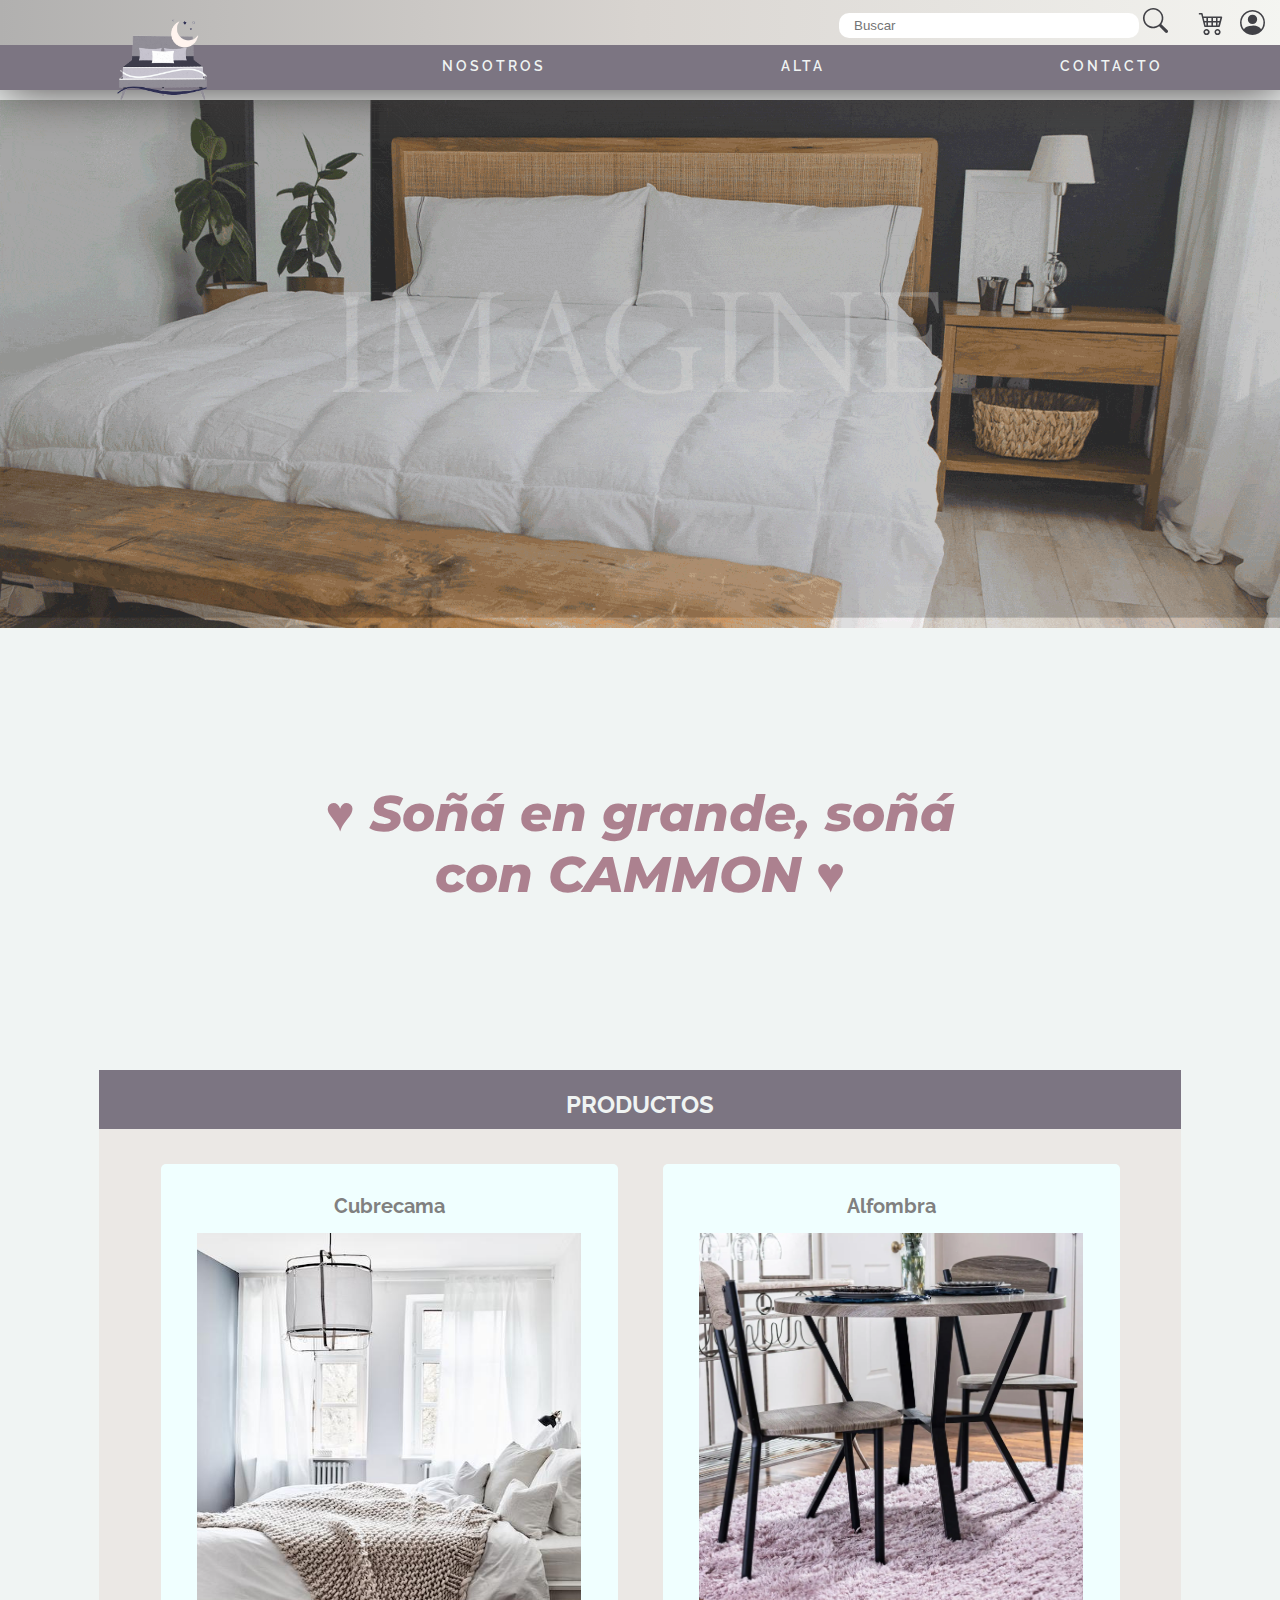
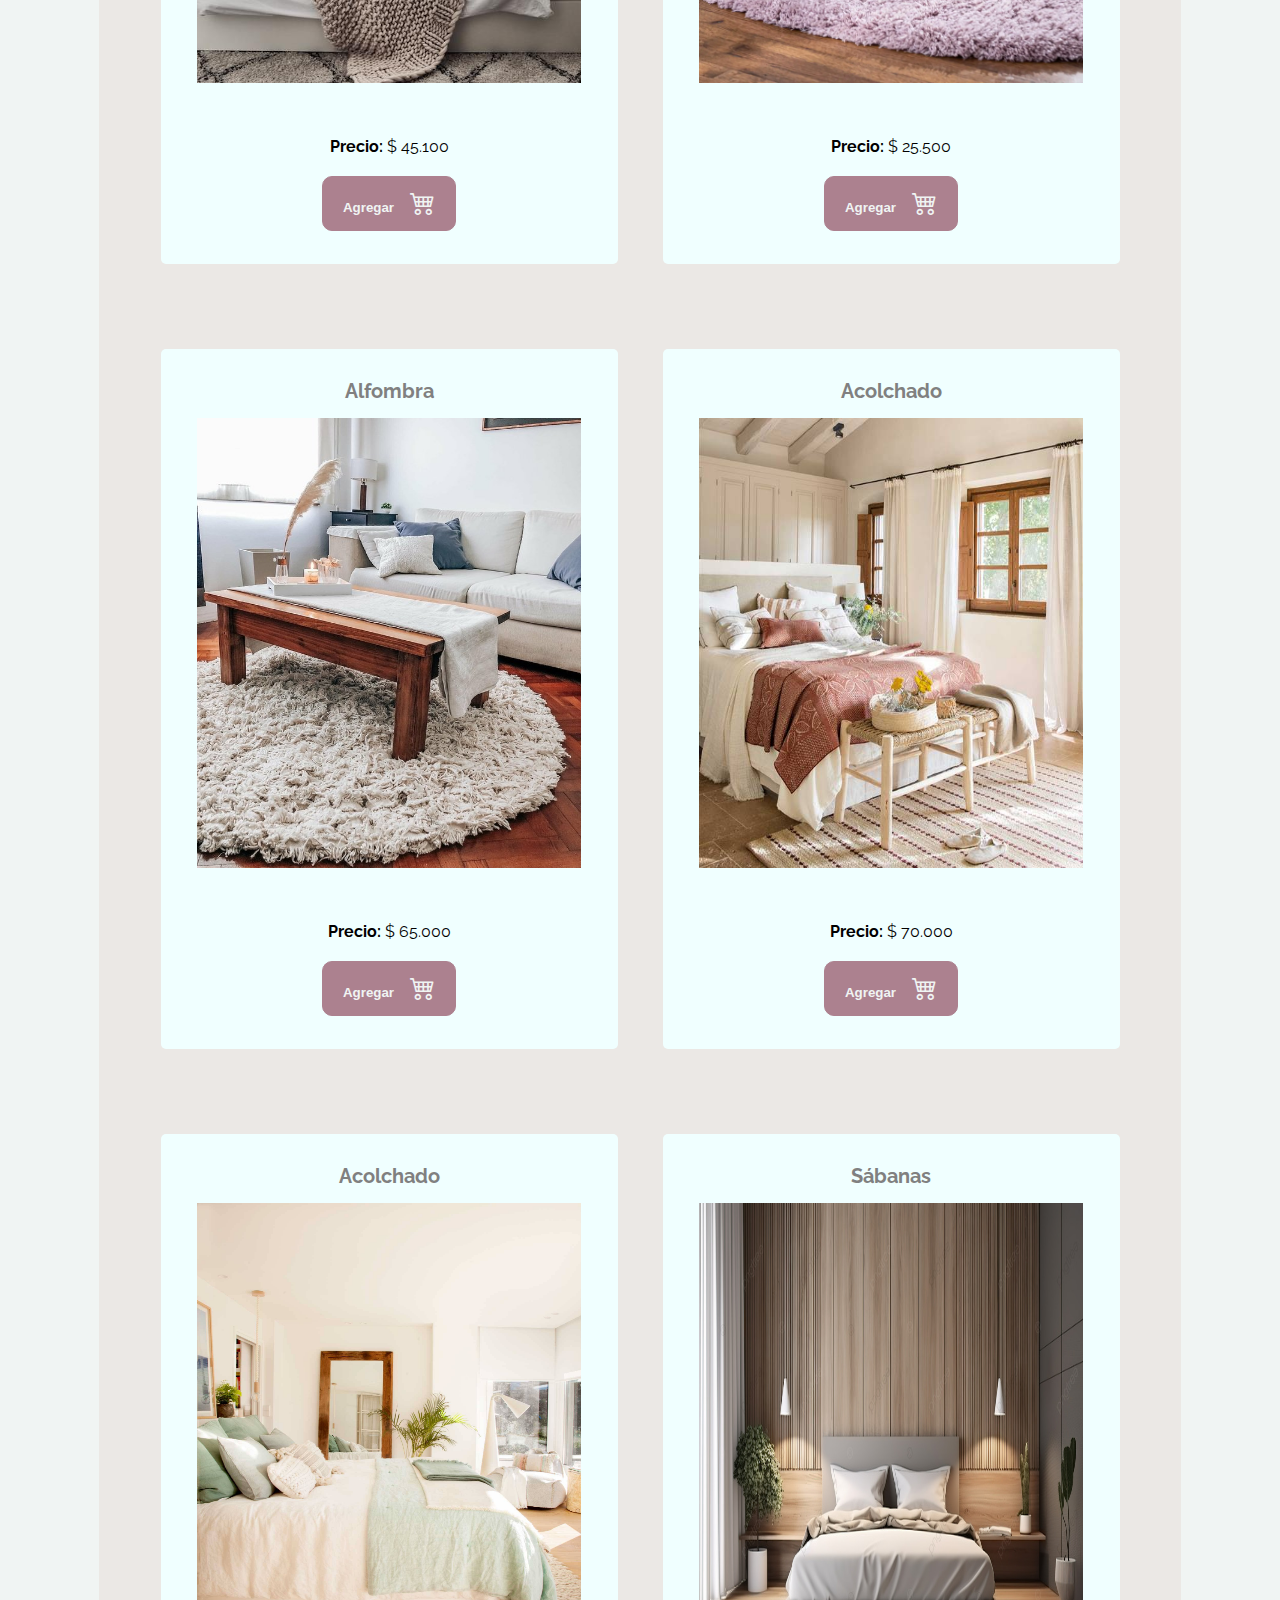
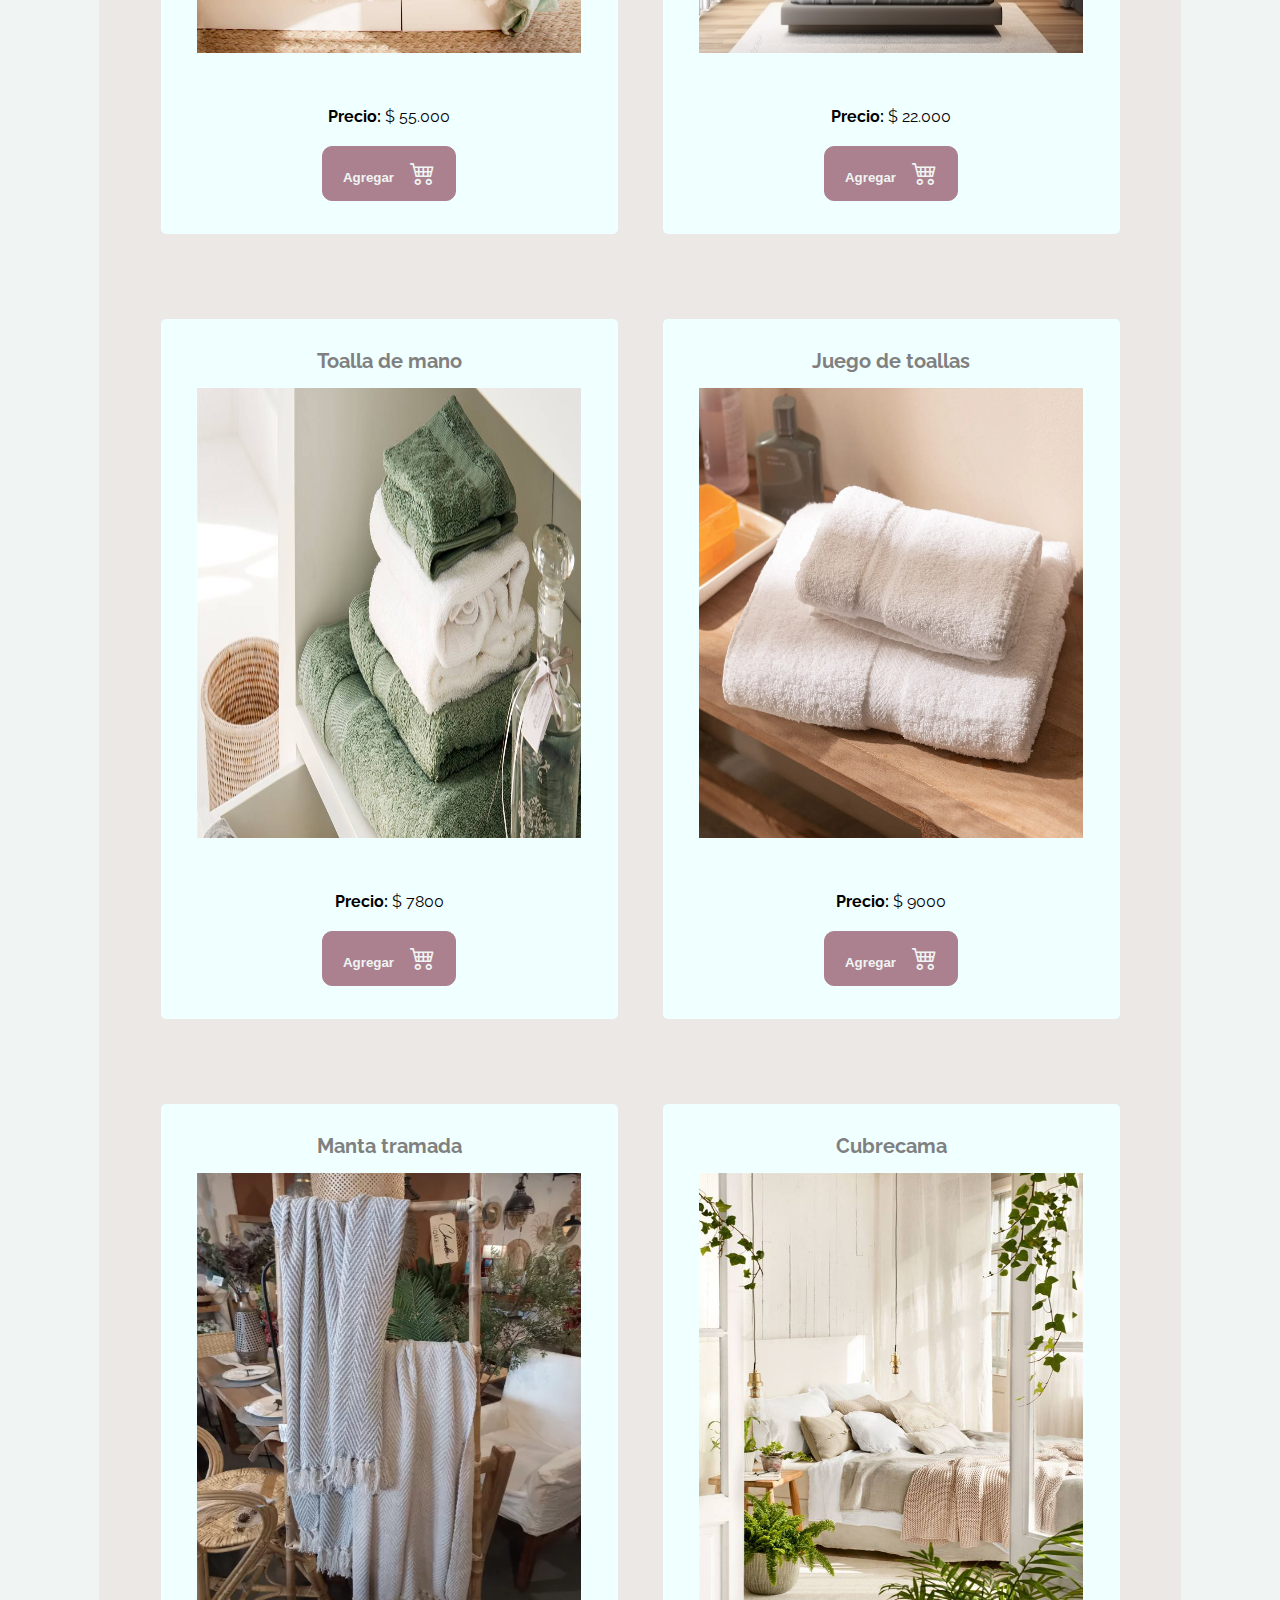
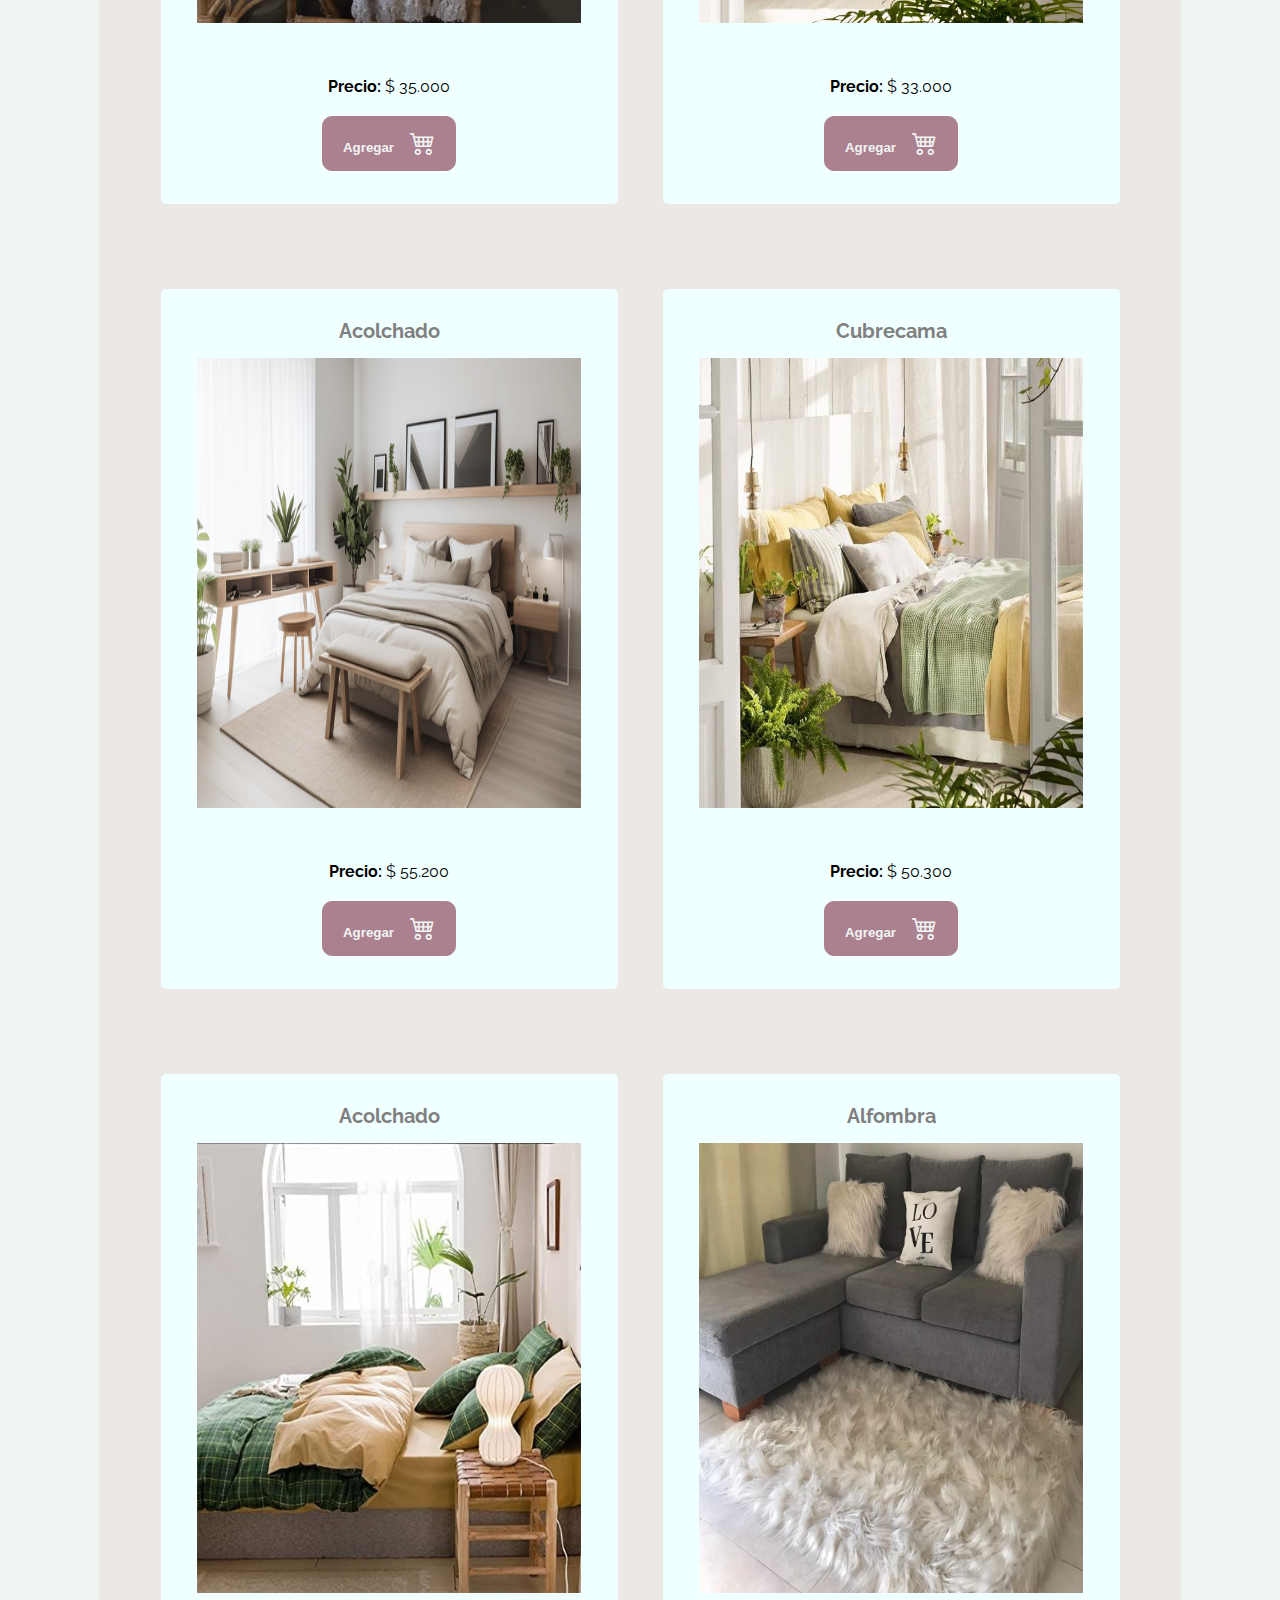
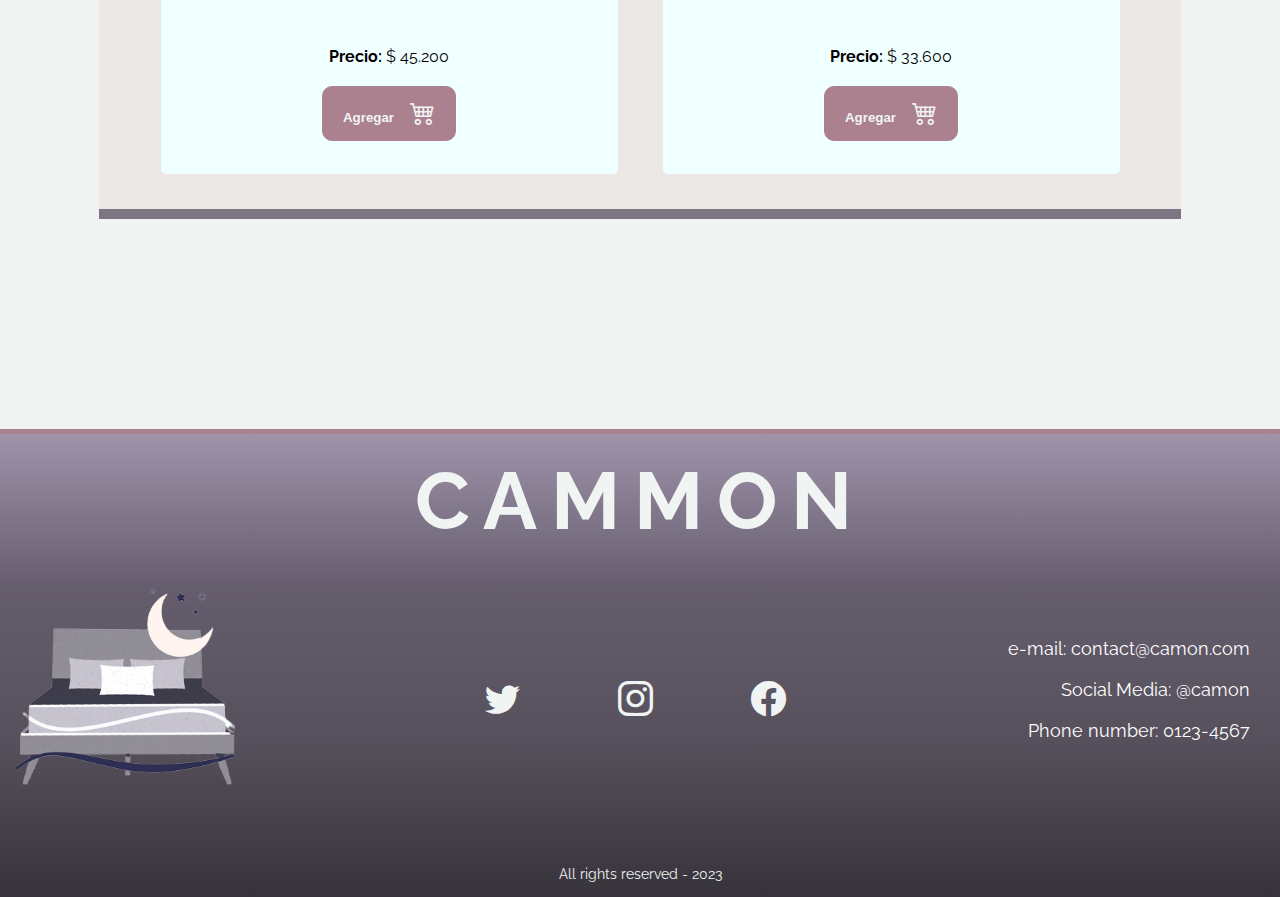
<file: index.html>
<!DOCTYPE html>
<html lang="es">
    <head>
        <meta charset="UTF-8">
        <meta name="viewport" content="width=device-width, initial-scale=1.0">
        <meta name="keywords"
        content="sleep, dormir, ropa de cama, toallas, sábanas, colchones, sommier, almohadas, acolchados, sobrecama, alfombras">
        <meta name="description"
        content="Cammon Oficial, Buenos Aires. Desde 2015, Cammon ofrece productos y diseños de calidad con la intención de brindar calidez a cada hogar.">
        <meta name="author" content="Getflix">
        <link rel="icon" href="./images/icons/logo-png.png">
        <title>CAMMON</title>
        <link rel="stylesheet" href="./css/styles.css">
        <link rel="stylesheet" href="./css/alta.css">
        <link rel="preconnect" href="https://fonts.googleapis.com">
        <link rel="preconnect" href="https://fonts.gstatic.com" crossorigin>
        <link href="https://fonts.googleapis.com/css2?family=Raleway:wght@100;200;300;400;500;600;700;800&display=swap" rel="stylesheet">
        <link rel="preconnect" href="https://fonts.googleapis.com">
        <link rel="preconnect" href="https://fonts.gstatic.com" crossorigin>
        <link href="https://fonts.googleapis.com/css2?family=Anton&family=Montserrat:wght@200;300;400;500;600&display=swap" rel="stylesheet">
        <link rel="stylesheet" href="https://cdn.jsdelivr.net/npm/bootstrap-icons@1.11.1/font/bootstrap-icons.css">
    </head>
    <body>
        <header class="container__header">
            <a href="#nav" class="open"><i class="bi bi-list open__img"></i></a>
            <div class="header-icons">
                <div class="container__search">
                    <input type="search" name="search" placeholder="Buscar">
                    <button type="submit">
                        <i class="bi bi-search"></i>
                    </button>
                </div>
                <a href="pages/carrito.html"><i class="bi bi-cart4 "></i></a>
                <a href="pages/login.html"><i class="login-icon bi bi-person-circle "></i></a>
            </div>
            <nav id="nav" class="nav__container">
                <a href="#" class="close"><img src="../images/icons/close.png"  alt="Cerrar"></a>
                <ul class="nav__menu">
                    <li class="nav__menu-items"><a href="./index.html"><img class="logo" id="inicio" src="../images/icons/logo-png.png" alt="Camon"/></a></li>
                    <li class="nav__menu-items clippy"><a href="./pages/nosotros.html">NOSOTROS</a></li>
                    <li class="nav__menu-items clippy"><a href="./pages/alta.html">ALTA</a></li>
                    <li class="nav__menu-items clippy"><a href="./pages/contacto.html">CONTACTO</a></li>
                </ul>
            </nav>    
        </header>

        <div class="container__home"> 
        </div>
        
        <main>
            <h4 class=""> ♥ Soñá en grande, soñá con CAMMON ♥ </h4>
            <div class="section-cards">
                <div class="section-cards-header">
                    <h2>PRODUCTOS</h2>
                </div>
                
                <div class="card">
                    <div class="card-container">
                    <!-- acá van las cards -->
                    </div>
                </div>
            </div>
        </main>
        <footer class="container__footer">
            <h2 class="footer__title">CAMMON</h2>
            <div class="footer__container-contact">
                <div class="footer__container-logo">
                    <img class="footer__logo" src="./images/icons/logo-png.png" alt="Logo">
                </div>
                <div class="footer__icons">
                    <a href="https://twitter.com/?lang=es"><i class="icon-redes bi bi-twitter text-white"></i></a>
                    <a href="https://www.instagram.com/"><i class="icon-redes bi bi-instagram text-white "></i></a>
                    <a href="https://www.facebook.com/"><i class="icon-redes bi bi-facebook text-white "></i></a>
                </div>
                <div class="footer__contact">
                    <p>e-mail: contact@camon.com</p>
                    <p>Social Media: @camon</p>
                    <p>Phone number: 0123-4567</p>
                </div>
            </div>
            <p class="footer__reserved">All rights reserved - 2023</p>
        </footer>

    <script src="./js/productos.js"></script>
    <script src="./js/inicio.js"></script>
    <script src="./js/main.js"></script>
</body>
</html>
</file>
<file: css/styles.css>
@import url(nav.css);

* {
    margin: 0;
    padding: 0;
    box-sizing: border-box;
}

body {
    background-color: var(--text-light-color);
    font-family: var(--ff-releway);
}

.container__home {
    display: none;
}

main h4 {
    display: none;
}

/*--------------CARDS--------------*/
.section-cards {
    background-color: rgb(124, 117, 130);
    padding: 10px 0;
    margin: 5%;
    text-align: center;
    margin-top: 100px;
}

.section-cards-header h2 {
    color: var(--text-light-color);
    padding: 10px;
}

.card-container {
    display: flex;
    justify-content: center;
    flex-wrap: wrap;
    background-color: rgb(235, 232, 229);
    text-align: center;
    padding: 15px;
    gap: 45px;
}

.card-container section {
    background-color: azure;
    border-radius: 5px;
    padding: 15px;
    transition: all 0.6s;
    width: 457px;
    max-height: 535px;
    padding-top: 30px;
    margin-top: 20px;
    overflow: hidden;
    margin-bottom: 20px;
    position: relative;
}

.card-container section:hover {
    transform: scale(1.01);
    box-shadow: 1px 1px 40px rgb(90, 88, 88);
    max-height: 900px;
}

.card-container section h3 {
    margin-bottom: 15px;
    position: relative;
    transition: transform 0.7s ease-in-out;
    font-size: 20px;
    color: gray;
}

.card-container section:hover h3 {
    z-index: 5;
    color: aliceblue;
    text-shadow: 1px 2px 3px rgba(75, 72, 72, 0.95);
    transform: scale(1.35) translateY(50px);
    transition: all 0.6;
}

.card-container button {
    margin-top: 20px;
    padding: 12px 20px;
    border-radius: 10px;
    border: 1px solid var(--boton-color);
    background-color: var(--boton-color);
    color: var(--text-light-color);
    margin-bottom: 25px;
    transition: 0.6s;
    cursor: pointer;
    position: relative; 
}

.card-container section button:hover {
    background-color: #bfbbb837;
    color: var(--boton-color);
    border: 1px solid var(--boton-color);
    border-radius: 3px 15px;
}

.card-container button i {
    color: var(--text-light-color) !important;
}

.card-container button:hover i {
    color: var(--boton-color) !important;
}

.card-container section p:nth-child(3) {
    margin-top: 50px;
}

.card-container section p {
    margin-top: 10px;
}

.card-container section img {
    width: 100%;
    height: 300px;
    transition: 1s;
}

.card-container section:hover img {
    transform: scale(1.32) translateY(-20px)
}

/* -------------------- Res 768px ---------------------*/
@media (min-width: 768px) {
    .container__home {
        display: block;
        background-image: url(../images/backgrounds/portada-3.gif);
        width: 100vw;
        height: 80vh;
        background-repeat: no-repeat;
        background-size: contain;
        background-position: top center;
        margin-top: 100px;
        margin-bottom: 0;
        position: relative;
    }

    main h4 {
        display: block;
        position: absolute;
        bottom: -5px;
        left: 50%;
        transform: translateX(-50%);
        font-size: 40px;
        font-weight: 800;
        color:var(--boton-color);
        text-align: center;
        font-family: var(--ff-montserrat);
        font-style: italic;
    }

    .card-container section {
        max-height: 700px;
    }
    
    .card-container section:hover {
        max-height: 900px;
    }

    .card-container section img {
        width: 90%;
        height: 450px;
    }

    .card-container section:hover h3 {
        transform: scale(2) translateY(50px);
    }
}

@media (min-width: 1024px) {
    main h4 { 
        font-size: 50px;
    }
}

@media (min-width: 1400px) {
    main h4 { 
        font-size: 60px;
    }
}

@media (min-width: 2400px) {
    main h4 { 
        font-size: 62px;
    }
}
</file>
<file: css/alta.css>
@import url(nav.css);

body {
    font-family: var(--ff-releway);
}

table {
    display: none;
}

main {
    margin: 100px 0.5%;
    display: flex;
    align-items: center;
    justify-content: center;
}

.section-form {
    display: flex;
    flex-direction: column;
    justify-content: center;
    align-items: center;
    background-color: rgb(156, 148, 162);
    padding: 30px 0;
    text-align: left;
    color: var(--text-light-color);
    font-size: 1.3em;
    border-radius: 15px;
    margin-bottom: 70px;
}

.section-form-header h2 {
    color: var(--text-light-color);
    text-align: center;
    margin: 40px;
    font-size: 1.5em;
}

.container-form {
    display: flex;
    flex-direction: column;
    align-items: center;
    justify-content: center;
    width: 90%;
}

.input-group {
    margin-bottom: 15px;
    width: 100%;
}

label {
    display: block;
    margin-bottom: 5px;
}

label[for="envio"] {
    display: inline;
}

.input-group input[type="text"], input[type="number"] {
    border: 1px solid rgb(255, 244, 206);
    border-radius: 3px;
    width: 95%;
    padding: 7px 10px;
}

input[type="checkbox"] {
    transform: scale(2);
    margin: 20px 12px 30px 6px; 
}

.input-group input[type="text"]:invalid, 
.input-group input[type="number"]:invalid {
    box-shadow: 3px 3px 3px rgb(144, 69, 69);
}

.input-group input[type="text"]:valid, 
.input-group input[type="number"]:valid {
    box-shadow: 3px 3px 3px rgb(98, 156, 98);
}


.container-form button {
    outline: none;
    background-color: var(--boton-color);
    text-align: center;
    padding: 15px 30px;
    width: 150px;
    color: var(--text-light-color);
    font-weight: 600;
    border-radius: 7px;
    border: 2px solid var(--text-light-color);
    cursor: pointer;
    transition: 0.6s;
}

.container-form button:hover {
    background-color: rgba(255, 255, 255, 0.953);
    border-radius: 7px;
    border: 2px solid var(--boton-color);
    color: var(--boton-color);
}

/*--------------Descktop--------------*/
@media (min-width: 1024px) {
    main {
        margin: 150px 3%;
    }

    .section-form {
        width: 90%;
    }

    .container-form {
        margin: 20px;
        width: 70%;
    }

    .input-group input[type="text"], input[type="number"] {
        width: 90%;
        padding: 10px 10px;
    }

    table {
        display: block;
        margin: 70px 10px;
        border-collapse: collapse;
    }

    tr {
        display: grid;
        grid-template-columns: repeat(11, 1fr);
    }
    
    th {
        padding: 20px;
        background-color: var(--boton-color);
        color: rgb(253, 253, 253);
    }
    
    td {
        text-align: center;
        border: 2px solid white;
    }
}

/*--------------TABLE--------------*/
@media (min-width: 1300px) {
    main {
        margin: 150px 10%;
    }

    .section-form-header h2 {
        font-size: 1.7em;
    }

    .input-group input[type="text"], input[type="number"] {
        width: 85%;
        padding: 15px 10px;
        margin-bottom: 20px;
        border-radius: 15px;
    }
}
</file>
